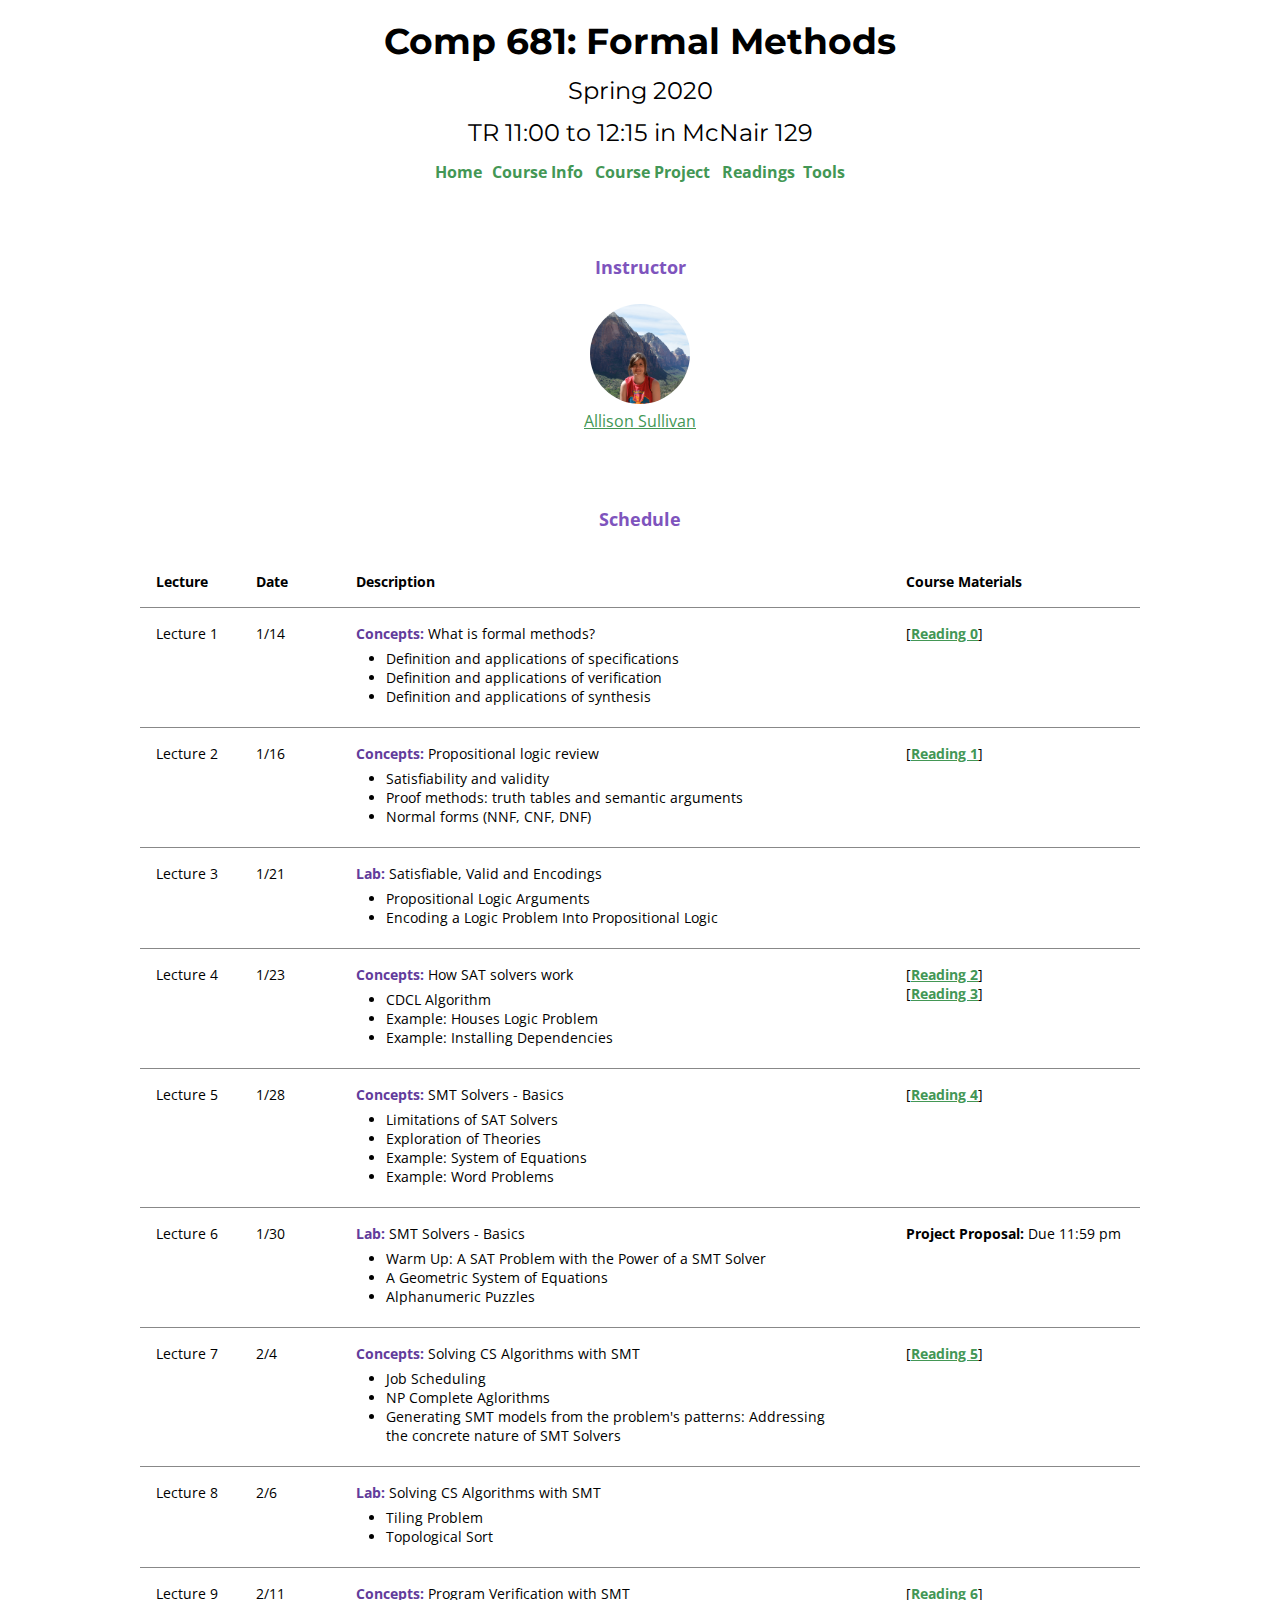
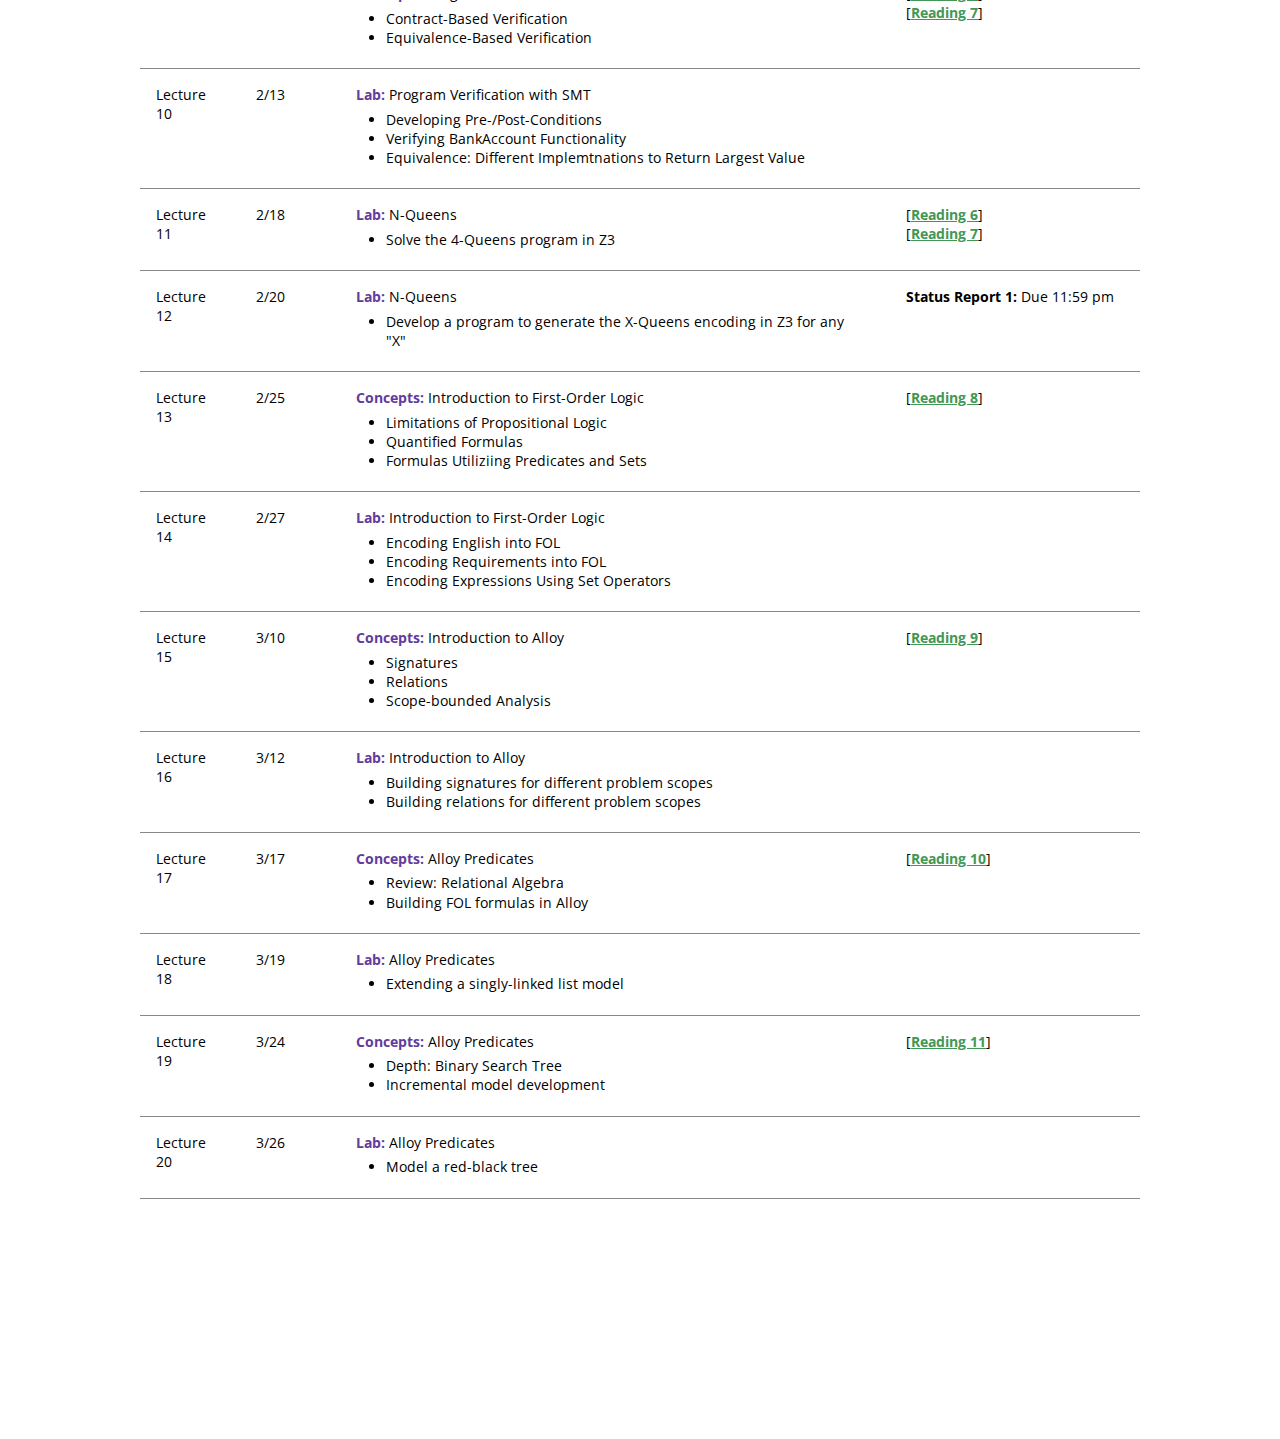
<file: index.html>
<!DOCTYPE html>
<html>
  <head>
     <link href="https://fonts.googleapis.com/css?family=Montserrat:400" rel="stylesheet">
	<link href="https://fonts.googleapis.com/css?family=Open+Sans:400,700" rel="stylesheet">
    <link rel="stylesheet" type="text/css" href="styles.css">
    <title>comp681-spring20</title>
  </head>
  <body>
    <section>
      <div class="header">
        <h1>Comp 681: Formal Methods</h1>
        <h2>Spring 2020</h2>
		<h2>TR 11:00 to 12:15 in McNair 129</h2>
      </div>
      <div class="links">
        <table>
          <tr>
            <th><a href="index.html">Home</a></th>
            <th><a href="course-info.html">Course Info</a></th>
			<th><a href="course-project.html">Course Project</a></th>
			<th><a href="readings.html">Readings</a></th>
            <th><a href="tools.html">Tools</a></th>
          </tr>
        </table>
      </div>
    </section>
    <section>
      <div class="instructors">
        <table>
          <tr>
            <td>
              <h3 class="subheader">Instructor</h3>
              <div>
                <div><img src="images/a.png" alt="allison"></div>
                <div><a href="https://allisonius.github.io"  style="color:#439755;">Allison Sullivan</a></div>
              </div>
            </td>
          </tr>
        </table>
      </div>
    </section>
    <section>
      <div class="schedule">
        <h3 class="subheader">Schedule</h3>
        <table>
          <tr>
            <th>Lecture</th>
            <th>Date</th>
            <th>Description</th>
            <th>Course Materials</th>
          </tr>
          <tr>
            <td>Lecture 1</td>
            <td>1/14</td>
            <td>
              <b><font color="#623c9b">Concepts:</font></b> What is formal methods?
			  <ul>
				<li>Definition and applications of specifications</li>
				<li>Definition and applications of verification</li>
				<li>Definition and applications of synthesis</li>
			  </ul>
            </td>
            <td>
			[<b><a href="readings.html#reading0" style ="color:#439755">Reading 0</a></b>]
            </td>
          </tr>
			<tr>
            <td>Lecture 2</td>
            <td>1/16</td>
            <td>
              <b><font color="#623c9b">Concepts:</font></b> Propositional logic review
			  <ul>
				<li>Satisfiability and validity</li>
				<li>Proof methods: truth tables and semantic arguments</li>
				<li>Normal forms (NNF, CNF, DNF)</li>
			  </ul>
            </td>
            <td>
			[<b><a href="readings.html#reading1" style ="color:#439755">Reading 1</a></b>]
            </td>
          </tr>
		
		<tr>
            <td>Lecture 3</td>
            <td>1/21</td>
            <td>
              <b><font color="#623c9b">Lab:</font></b> Satisfiable, Valid and Encodings
			  <ul>
				<li>Propositional Logic Arguments</li>
				<li>Encoding a Logic Problem Into Propositional Logic</li>
			  </ul>
            </td>
            <td>
            </td>
          </tr>
		
	<tr>
            <td>Lecture 4</td>
            <td>1/23</td>
            <td>
              <b><font color="#623c9b">Concepts:</font></b> How SAT solvers work
			  <ul>
				<li>CDCL Algorithm</li>
				<li>Example: Houses Logic Problem</li>
				<li>Example: Installing Dependencies</li>
			  </ul>
            </td>
            <td>
			[<b><a href="readings.html#reading2" style ="color:#439755">Reading 2</a></b>]<br>
		    [<b><a href="readings.html#reading3" style ="color:#439755">Reading 3</a></b>]
            </td>
          </tr>	
		
	<tr>
            <td>Lecture 5</td>
            <td>1/28</td>
            <td>
              <b><font color="#623c9b">Concepts:</font></b> SMT Solvers - Basics
			  <ul>
				<li>Limitations of SAT Solvers</li>
				<li>Exploration of Theories</li>
				<li>Example: System of Equations</li>
				<li>Example: Word Problems</li>
			  </ul>
            </td>
            <td>
			[<b><a href="readings.html#reading4" style ="color:#439755">Reading 4</a></b>]
            </td>
          </tr>	
		
		<tr>
            <td>Lecture 6</td>
            <td>1/30</td>
            <td>
              <b><font color="#623c9b">Lab:</font></b> SMT Solvers - Basics
			  <ul>
				<li>Warm Up: A SAT Problem with the Power of a SMT Solver</li>
				<li>A Geometric System of Equations </li>
				 <li>Alphanumeric Puzzles</li>
			  </ul>
            </td>
            <td>
		    <b>Project Proposal:</b> Due 11:59 pm
            </td>
          </tr>
		
		<tr>
            <td>Lecture 7</td>
            <td>2/4</td>
            <td>
              <b><font color="#623c9b">Concepts:</font></b> Solving CS Algorithms with SMT
			  <ul>
				<li>Job Scheduling</li>
				<li>NP Complete Aglorithms</li>
				<li>Generating SMT models from the problem's patterns: Addressing the concrete nature of SMT Solvers</li>
			  </ul>
            </td>
            <td>
			[<b><a href="readings.html#reading5" style ="color:#439755">Reading 5</a></b>]
            </td>
          </tr>	
		
		<tr>
            <td>Lecture 8</td>
            <td>2/6</td>
            <td>
              <b><font color="#623c9b">Lab:</font></b> Solving CS Algorithms with SMT
			  <ul>
				<li>Tiling Problem</li>
				<li>Topological Sort</li>
			  </ul>
            </td>
            <td>
            </td>
          </tr>
		
		<tr>
            <td>Lecture 9</td>
            <td>2/11</td>
            <td>
              <b><font color="#623c9b">Concepts:</font></b> Program Verification with SMT
			  <ul>
				<li>Contract-Based Verification</li>
				<li>Equivalence-Based Verification</li>
			  </ul>
            </td>
            <td>
			[<b><a href="readings.html#reading6" style ="color:#439755">Reading 6</a></b>]<br>
		    [<b><a href="readings.html#reading7" style ="color:#439755">Reading 7</a></b>]
            </td>
          </tr>	
		
		<tr>
            <td>Lecture 10</td>
            <td>2/13</td>
            <td>
              <b><font color="#623c9b">Lab:</font></b> Program Verification with SMT
			  <ul>
				<li>Developing Pre-/Post-Conditions</li>
				<li>Verifying BankAccount Functionality</li>
				<li>Equivalence: Different Implemtnations to Return Largest Value</li>
			  </ul>
            </td>
            <td>
            </td>
          </tr>
		<tr>
            <td>Lecture 11</td>
            <td>2/18</td>
            <td>
              <b><font color="#623c9b">Lab:</font></b> N-Queens
			  <ul>
				  <li>Solve the 4-Queens program in Z3</li>
			  </ul>
            </td>
            <td>
			[<b><a href="readings.html#reading6" style ="color:#439755">Reading 6</a></b>]<br>
		    [<b><a href="readings.html#reading7" style ="color:#439755">Reading 7</a></b>]
            </td>
          </tr>	
		
		<tr>
            <td>Lecture 12</td>
            <td>2/20</td>
            <td>
              <b><font color="#623c9b">Lab:</font></b> N-Queens
			  <ul>
				<li>Develop a program to generate the X-Queens encoding in Z3 for any "X"</li>
			  </ul>
            </td>
            <td>
		    <b>Status Report 1:</b> Due 11:59 pm
            </td>
          </tr>
		<tr>
            <td>Lecture 13</td>
            <td>2/25</td>
            <td>
              <b><font color="#623c9b">Concepts:</font></b> Introduction to First-Order Logic
			  <ul>
				<li>Limitations of Propositional Logic</li>
				<li>Quantified Formulas</li>
				<li>Formulas Utiliziing Predicates and Sets</li>
			  </ul>
            </td>
            <td>
			[<b><a href="readings.html#reading8" style ="color:#439755">Reading 8</a></b>]
            </td>
          </tr>	
		
		<tr>
            <td>Lecture 14</td>
            <td>2/27</td>
            <td>
              <b><font color="#623c9b">Lab:</font></b> Introduction to First-Order Logic
			  <ul>
				<li>Encoding English into FOL</li>
				<li>Encoding Requirements into FOL</li>
				<li>Encoding Expressions Using Set Operators</li>
			  </ul>
            </td>
            <td>
            </td>
          </tr>
		
		<tr>
            <td>Lecture 15</td>
            <td>3/10</td>
            <td>
              <b><font color="#623c9b">Concepts:</font></b> Introduction to Alloy
			  <ul>
				<li>Signatures</li>
				<li>Relations</li>
				<li>Scope-bounded Analysis</li>
			  </ul>
            </td>
            <td>
			[<b><a href="readings.html#reading9" style ="color:#439755">Reading 9</a></b>]
            </td>
          </tr>	
		
		<tr>
            <td>Lecture 16</td>
            <td>3/12</td>
            <td>
              <b><font color="#623c9b">Lab:</font></b> Introduction to Alloy
			  <ul>
				<li>Building signatures for different problem scopes</li>
				<li>Building relations for different problem scopes</li>
			  </ul>
            </td>
            <td>
            </td>
          </tr>
		
		<tr>
            <td>Lecture 17</td>
            <td>3/17</td>
            <td>
              <b><font color="#623c9b">Concepts:</font></b> Alloy Predicates
			  <ul>
				<li>Review: Relational Algebra</li>
				<li>Building FOL formulas in Alloy</li>
			  </ul>
            </td>
            <td>
			[<b><a href="readings.html#reading10" style ="color:#439755">Reading 10</a></b>]
            </td>
          </tr>	
		
		<tr>
            <td>Lecture 18</td>
            <td>3/19</td>
            <td>
              <b><font color="#623c9b">Lab:</font></b> Alloy Predicates
			  <ul>
				<li>Extending a singly-linked list model</li>
			  </ul>
            </td>
            <td>
            </td>
          </tr>
		
		<tr>
            <td>Lecture 19</td>
            <td>3/24</td>
            <td>
              <b><font color="#623c9b">Concepts:</font></b> Alloy Predicates
			  <ul>
				<li>Depth: Binary Search Tree</li>
				<li>Incremental model development</li>
			  </ul>
            </td>
            <td>
			[<b><a href="readings.html#reading11" style ="color:#439755">Reading 11</a></b>]
            </td>
          </tr>	
		
		<tr>
            <td>Lecture 20</td>
            <td>3/26</td>
            <td>
              <b><font color="#623c9b">Lab:</font></b> Alloy Predicates
			  <ul>
				<li>Model a red-black tree</li>
			  </ul>
            </td>
            <td>
            </td>
          </tr>
        </table>
      </div>
    </section>
  </body>
</html>
</file>
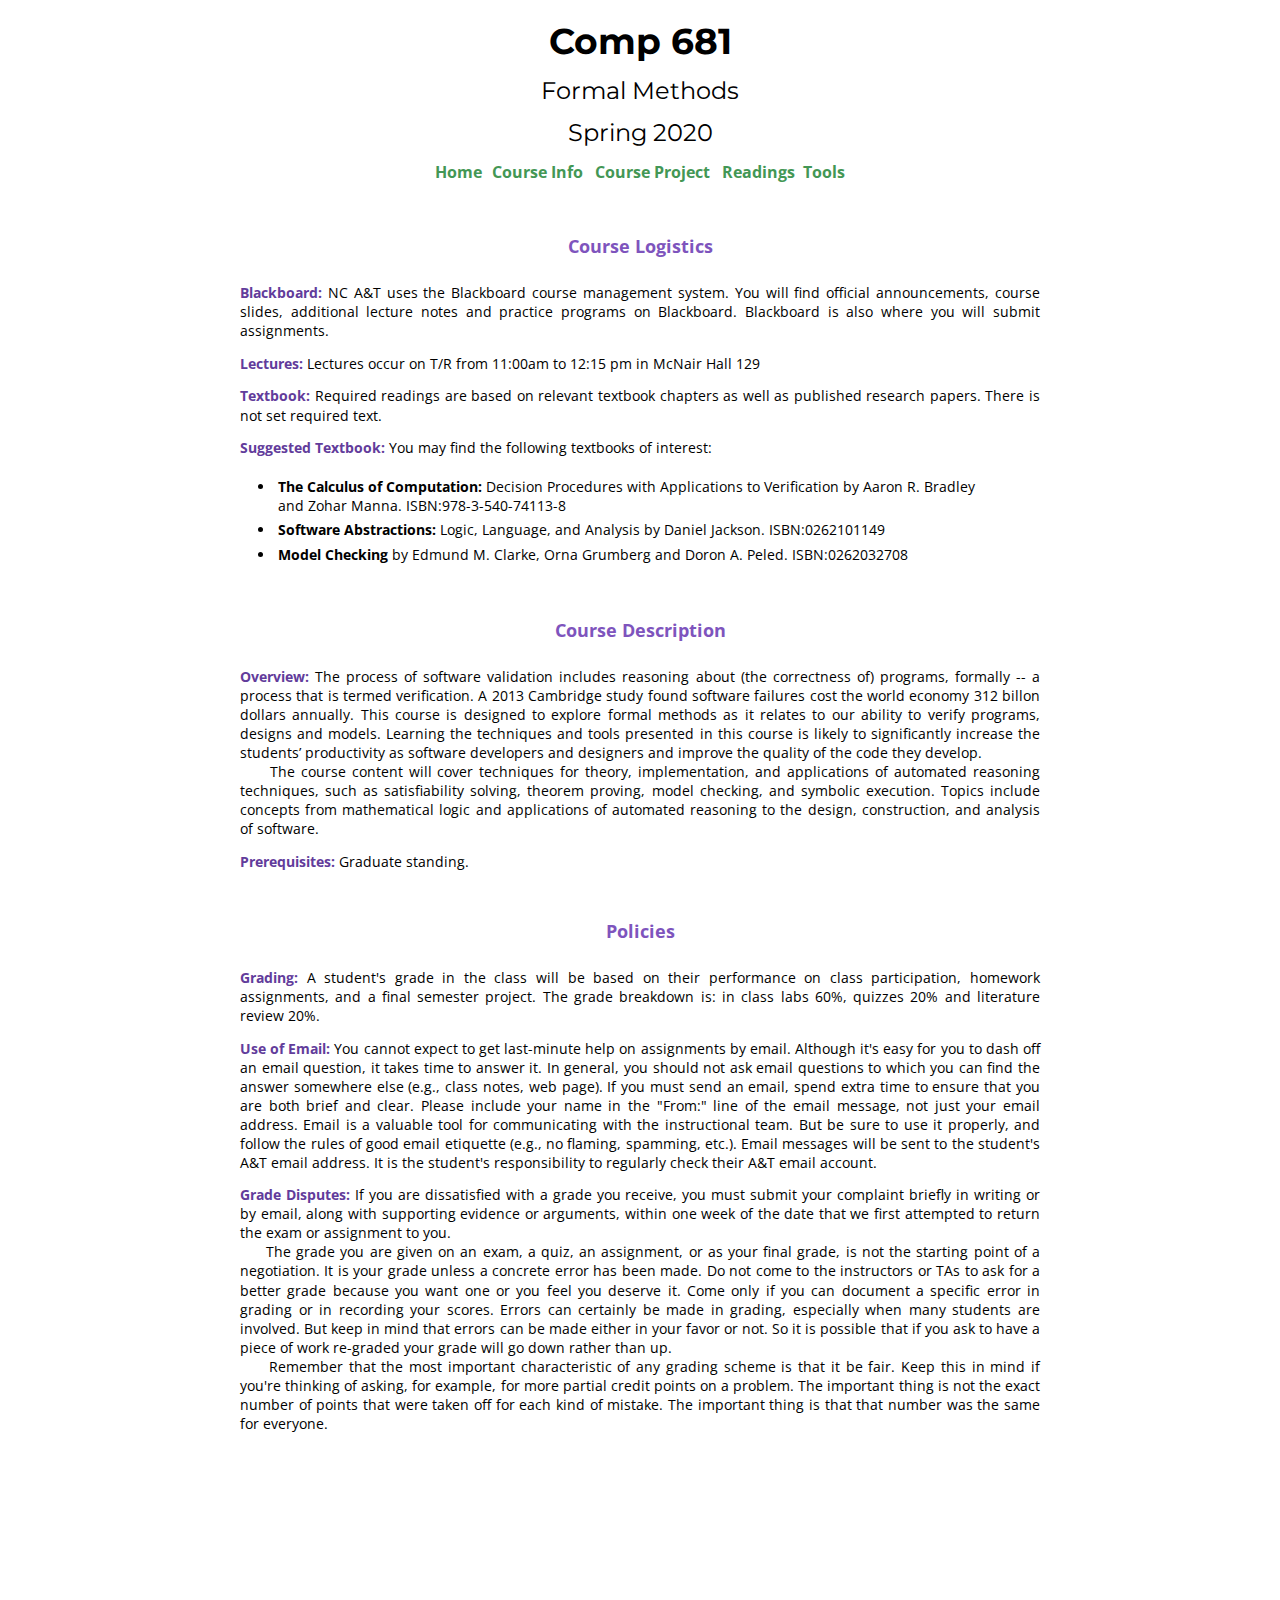
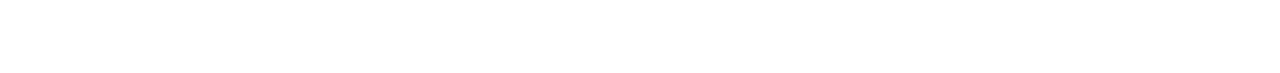
<file: course-info.html>
<!DOCTYPE html>
<html>
  <head>
    <link href="https://fonts.googleapis.com/css?family=Montserrat:400" rel="stylesheet">
	<link href="https://fonts.googleapis.com/css?family=Open+Sans:400,700" rel="stylesheet">
    <link rel="stylesheet" type="text/css" href="styles.css">
    <title>comp681-spring20 Course Info</title>
  </head>
  <body>
    <section>
      <div class="header">
        <h1>Comp 681</h1>
        <h2>Formal Methods</h2>
        <h2>Spring 2020</h2>
      </div>
      <div class="links">
        <table>
           <tr>
            <th><a href="index.html">Home</a></th>
            <th><a href="course-info.html">Course Info</a></th>
			<th><a href="course-project.html">Course Project</a></th>
			<th><a href="readings.html">Readings</a></th>
            <th><a href="tools.html">Tools</a></th>
          </tr>
        </table>
      </div>
    </section>
	<section>
      <div>
        <div class="course-logistics">
          <h3 class="subheader">Course Logistics</h3>
          <p>
            <b><font color="#623c9b">Blackboard:</font></b> NC A&T uses the Blackboard course management system. You will find official announcements, course slides, additional lecture notes and practice programs on Blackboard. Blackboard is also where you will submit assignments.
          </p>
          <p>
            <b><font color="#623c9b">Lectures:</font></b> Lectures occur on T/R from 11:00am to 12:15 pm in McNair Hall 129
          </p>
          <p>
            <b><font color="#623c9b">Textbook:</font></b> Required readings are based on relevant textbook chapters as well as published research papers. There is not set required text.
          </p>
		  <p>
            <b><font color="#623c9b">Suggested Textbook:</font></b> You may find the following textbooks of interest:</p>
			<ul>
			<li><b>The Calculus of Computation:</b> Decision Procedures with Applications to Verification by Aaron R. Bradley and Zohar Manna. ISBN:978-3-540-74113-8 </li>
			<li><b>Software Abstractions:</b> Logic, Language, and Analysis by Daniel Jackson. ISBN:0262101149 </li>
			<li><b>Model Checking</b> by Edmund M. Clarke, Orna Grumberg and Doron A. Peled. ISBN:0262032708
 </li>
			</ul>
          
        </div>
      </div>
    </section>
	    <section>
      <div>
        <div class="course-description">
          <h3 class="subheader">Course Description</h3>
          <p>
            <b><font color="#623c9b">Overview:</font></b> The process of software validation includes reasoning about (the correctness of) programs, formally -- a process that is termed verification. A 2013 Cambridge study found software failures cost the world economy 312 billon dollars annually. This course is designed to explore formal methods as it relates to our ability to verify programs, designs and models. Learning the techniques and tools presented in this course is likely to significantly increase the students’ productivity as software developers and designers and improve the quality of the code they develop.<br>
			&nbsp;&nbsp;&nbsp;&nbsp; The course content will cover techniques for theory, implementation, and applications of automated reasoning techniques, such as satisfiability solving, theorem proving, model checking, and symbolic execution. Topics include concepts from mathematical logic and applications of automated reasoning to the design, construction, and analysis of software.

          </p>
          <p>
            <b><font color="#623c9b">Prerequisites:</font></b> Graduate standing.
          </p>
        </div>
      </div>
    </section>
    <section>
      <div>
        <div class="policies">
          <h3 class="subheader">Policies</h3>
          <p>
            <b><font color="#623c9b">Grading:</font></b> A student's grade in the class will be based on their performance on class participation, homework assignments, and a final semester project. The grade breakdown is: in class labs 60%, quizzes 20% and literature review 20%. 
          </p>
          <p>
            <b><font color="#623c9b">Use of Email: </font></b> You cannot expect to get last-minute help on assignments by email. Although it's easy for you to dash off an email question, it takes time to answer it. In general, you should not ask email questions to which you can find the answer somewhere else (e.g., class notes, web page). If you must send an email, spend extra time to ensure that you are both brief and clear. Please include your name in the "From:" line of the email message, not just your email address. Email is a valuable tool for communicating with the instructional team. But be sure to use it properly, and follow the rules of good email etiquette (e.g., no flaming, spamming, etc.). Email messages will be sent to the student's A&T email address. It is the student's responsibility to regularly check their A&T email account.

          </p>
          <p>
            <b><font color="#623c9b">Grade Disputes: </font></b> If you are dissatisfied with a grade you receive, you must submit your complaint briefly in writing or by email, along with supporting evidence or arguments, within one week of the date that we first attempted to return the exam or assignment to you. 
			<br>
			&nbsp;&nbsp;&nbsp;&nbsp; The grade you are given on an exam, a quiz, an assignment, or as your final grade, is not the starting point of a negotiation. It is your grade unless a concrete error has been made. Do not come to the instructors or TAs to ask for a better grade because you want one or you feel you deserve it. Come only if you can document a specific error in grading or in recording your scores.  Errors can certainly be made in grading, especially when many students are involved.  But keep in mind that errors can be made either in your favor or not. So it is possible that if you ask to have a piece of work re-graded your grade will go down rather than up.
			<br>
			&nbsp;&nbsp;&nbsp;&nbsp; Remember that the most important characteristic of any grading scheme is that it be fair. Keep this in mind if you're thinking of asking, for example, for more partial credit points on a problem. The important thing is not the exact number of points that were taken off for each kind of mistake. The important thing is that that number was the same for everyone.

          </p>
        </div>
      </div>
    </section>
  </body>
</html>
</file>
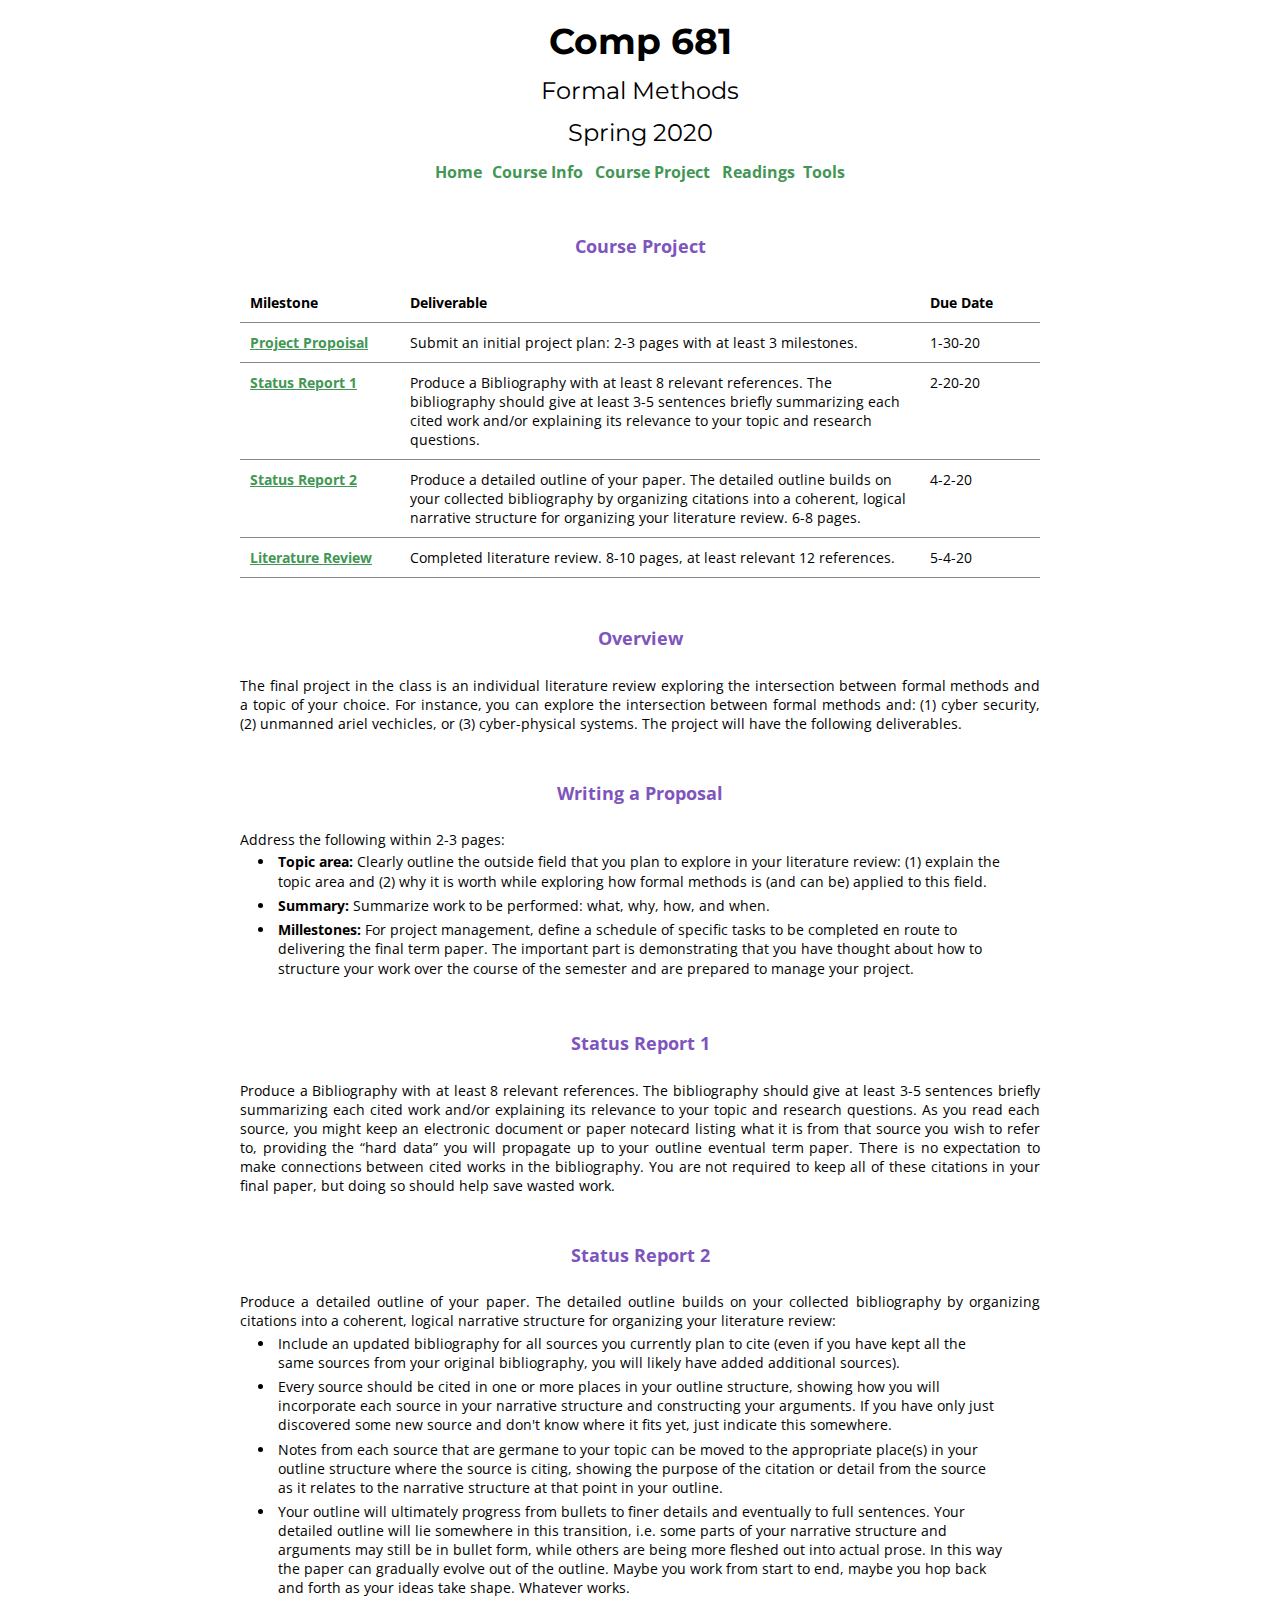
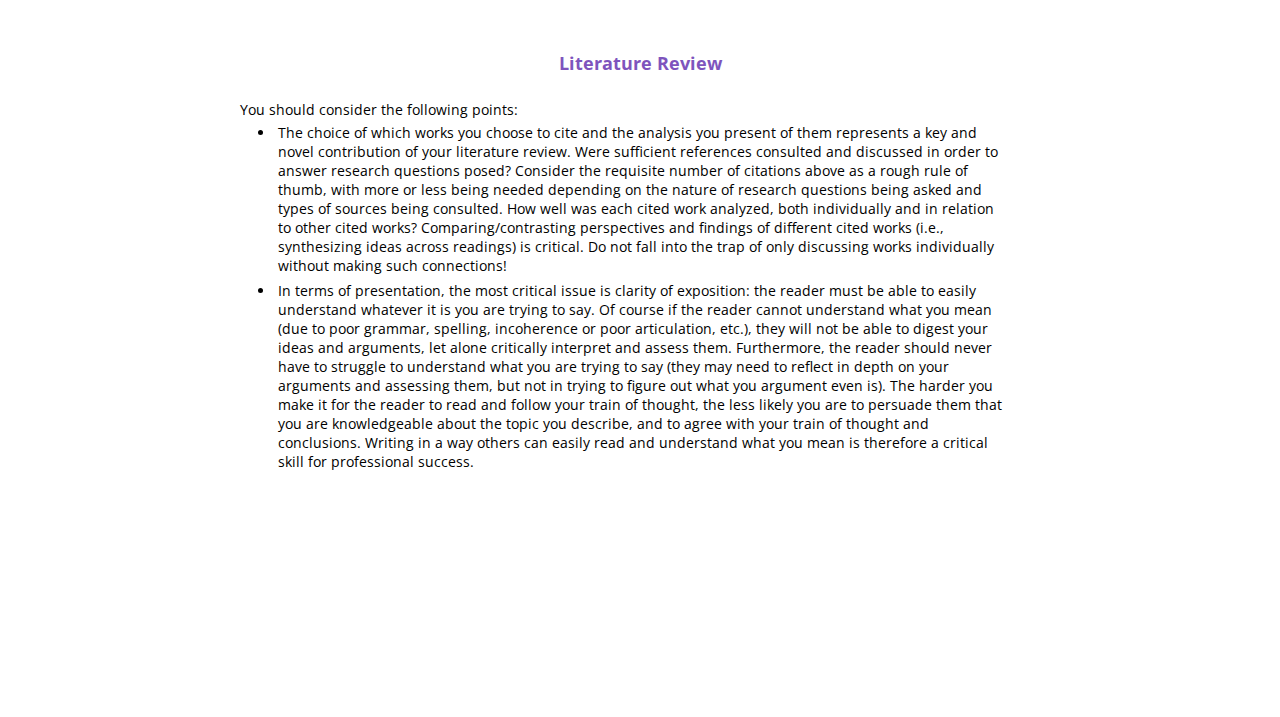
<file: course-project.html>
<!DOCTYPE html>
<html>
  <head>
     <link href="https://fonts.googleapis.com/css?family=Montserrat:400" rel="stylesheet">
	<link href="https://fonts.googleapis.com/css?family=Open+Sans:400,700" rel="stylesheet">
    <link rel="stylesheet" type="text/css" href="styles.css">
    <title>comp681-spring20 Course Project</title>
  </head>
  <body>
    <section>
      <div class="header">
        <h1>Comp 681</h1>
        <h2>Formal Methods</h2>
        <h2>Spring 2020</h2>
      </div>
      <div class="links">
        <table>
           <tr>
            <th><a href="index.html">Home</a></th>
            <th><a href="course-info.html">Course Info</a></th>
			<th><a href="course-project.html">Course Project</a></th>
			<th><a href="readings.html">Readings</a></th>
            <th><a href="tools.html">Tools</a></th>
          </tr>
        </table>
      </div>
    </section>
	<section>
      <div>
        <div class="course-projects">
          <h3 class="subheader">Course Project</h3>
		  <table>
		  <tr> 
			<th>Milestone</th>
			<th>Deliverable</th>
			<th>Due Date</th>
			</tr>
			<tr>
			<td><b><a href="#proposal" style ="color:#439755">Project Propoisal</a></b></td>
			<td>Submit an initial project plan: 2-3 pages with at least 3 milestones.</td>
			<td>1-30-20</td>
			</tr>
			<tr>
			<td><b><a href="#report1" style ="color:#439755">Status Report 1</a></b></td>
			<td>Produce a Bibliography with at least 8 relevant references. The bibliography should give at least 3-5 sentences briefly summarizing each cited work and/or explaining its relevance to your topic and research questions. </td>
			<td>2-20-20</td>
			</tr>
			<tr>
			<td><b><a href="#report2" style ="color:#439755">Status Report 2</a></b></td>
			<td>Produce a detailed outline of your paper. The detailed outline builds on your collected bibliography by organizing citations into a coherent, logical narrative structure for organizing your literature review. 6-8 pages.</td>
			<td>4-2-20</td>
			</tr>
			<tr>
			<td><b><a href="#litreview" style ="color:#439755">Literature Review</a></b></td>
			<td>Completed literature review. 8-10 pages, at least relevant 12 references.</td>
			<td>5-4-20 </td>
			</tr>
		  </table>
          
          
        </div>
      </div>
    </section>
	    <section>
      <div>
        <div class="project-overview"  id="overview">
          <h3 class="subheader">Overview</h3>
          <p>
             The final project in the class is an individual literature review exploring the intersection between formal methods and a topic of your choice. For instance, you can explore the intersection between formal methods and: (1) cyber security, (2) unmanned ariel vechicles, or (3) cyber-physical systems. The project will have the following deliverables.
          </p>
        </div>
      </div>
    </section>
   <section>
      <div>
        <div class="project-report" id="proposal">
          <h3 class="subheader">Writing a Proposal</h3>
          <p>
           Address the following within 2-3 pages:
		<ul>
<li><b>Topic area:</b> Clearly outline the outside field that you plan to explore in your literature review: (1) explain the topic area and (2) why it is worth while exploring how formal methods is (and can be) applied to this field.</li>
<li><b>Summary:</b> Summarize work to be performed: what, why, how, and when.</li>
<li><b>Millestones:</b> For project management, define a schedule of specific tasks to be completed en route to delivering the final term paper. The important part is demonstrating that you have thought about how to structure your work over the course of the semester and are prepared to manage your project.</li>
</ul>
          </p>
        </div>
      </div>
    </section>
	<section>
      <div>
        <div class="project-report" id="report1">
          <h3 class="subheader">Status Report 1</h3>
          <p>
             Produce a Bibliography with at least 8 relevant references. The bibliography should give at least 3-5 sentences briefly summarizing each cited work and/or explaining its relevance to your topic and research questions. As you read each source, you might keep an electronic document or paper notecard listing what it is from that source you wish to refer to, providing the “hard data” you will propagate up to your outline eventual term paper. There is no expectation to make connections between cited works in the bibliography.  You are not required to keep all of these citations in your final paper, but doing so should help save wasted work. 
			
          </p>
        </div>
      </div>
    </section>
	<section>
      <div>
        <div class="project-presentation" id="report2">
          <h3 class="subheader">Status Report 2</h3>
          <p>
		  Produce a detailed outline of your paper. The detailed outline builds on your collected bibliography by organizing citations into a coherent, logical narrative structure for organizing your literature review:
		  <ul>
<li>Include an updated bibliography for all sources you currently plan to cite (even if you have kept all the same sources from your original bibliography, you will likely have added additional sources). </li>
<li>Every source should be cited in one or more places in your outline structure, showing how you will incorporate each source in your narrative structure and constructing your arguments. If you have only just discovered some new source and don't know where it fits yet, just indicate this somewhere. </li>
<li>Notes from each source that are germane to your topic can be moved to the appropriate place(s) in your outline structure where the source is citing, showing the purpose of the citation or detail from the source as it relates to the narrative structure at that point in your outline. </li>
<li>Your outline will ultimately progress from bullets to finer details and eventually to full sentences.  Your detailed outline will lie somewhere in this transition, i.e. some parts of your narrative structure and arguments may still be in bullet form, while others are being more fleshed out into actual prose. In this way the paper can gradually evolve out of the outline. Maybe you work from start to end, maybe you hop back and forth as your ideas take shape. Whatever works.</li>

			</ul>

          </p>
        </div>
      </div>
    </section>
	<section>
      <div>
        <div class="project-final" id="litreview">
          <h3 class="subheader">Literature Review</h3>
          <p>
             You should consider the following points:
<ul><li>The choice of which works you choose to cite and the analysis you present of them represents a key and novel contribution of your literature review. Were sufficient references consulted and discussed in order to answer research questions posed?  Consider the requisite number of citations above as a rough rule of thumb, with more or less being needed depending on the nature of research questions being asked and types of sources being consulted. How well was each cited work analyzed, both individually and in relation to other cited works?  Comparing/contrasting perspectives and findings of different cited works (i.e., synthesizing ideas across readings) is critical. Do not fall into the trap of only discussing works individually without making such connections! </li>

<li>In terms of presentation, the most critical issue is clarity of exposition: the reader must be able to easily understand whatever it is you are trying to say.  Of course if the reader cannot understand what you mean (due to poor grammar, spelling, incoherence or poor articulation, etc.), they will not be able to digest your ideas and arguments, let alone critically interpret and assess them. Furthermore, the reader should never have to struggle to understand what you are trying to say (they may need to reflect in depth on your arguments and assessing them, but not in trying to figure out what you argument even is). The harder you make it for the reader to read and follow your train of thought, the less likely you are to persuade them that you are knowledgeable about the topic you describe, and to agree with your train of thought and conclusions. Writing in a way others can easily read and understand what you mean is therefore a critical skill for professional success.</li></ul>

			</p>
        </div>
      </div>
    </section>
  </body>
</html>
</file>
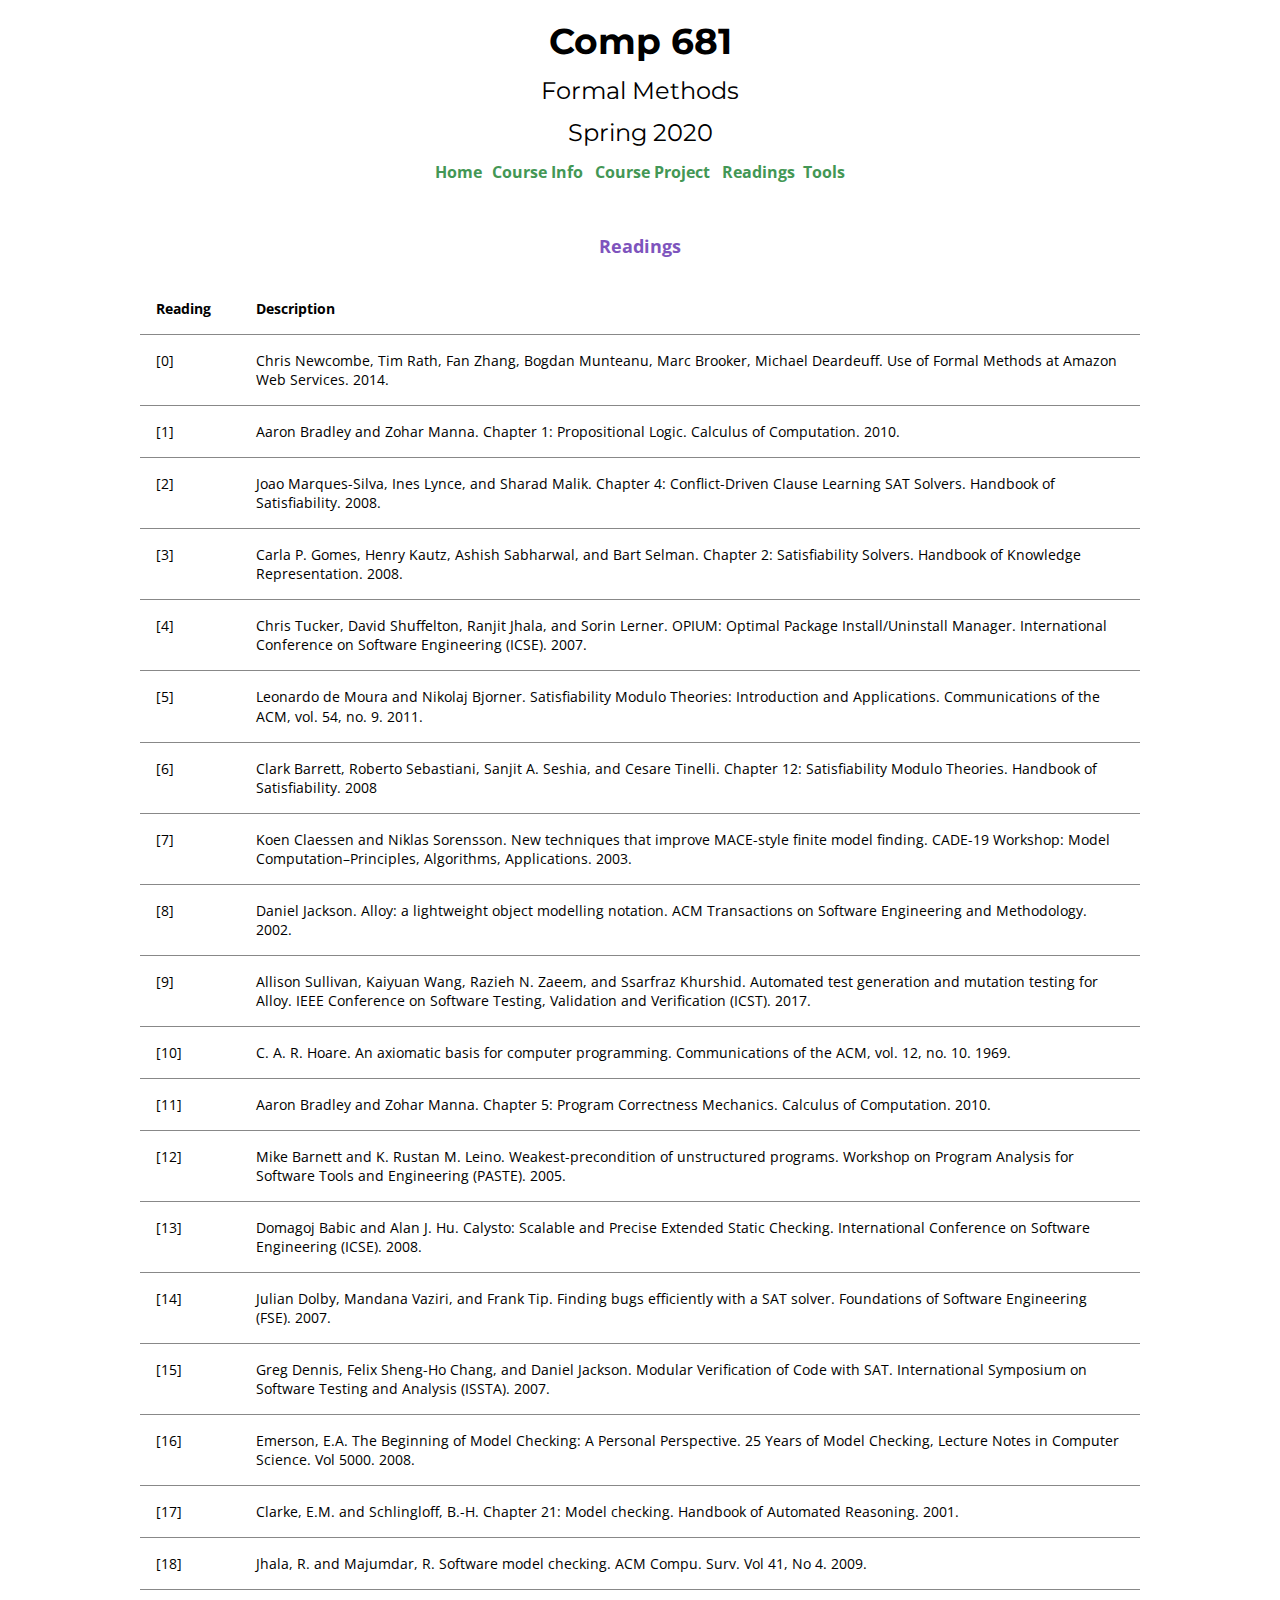
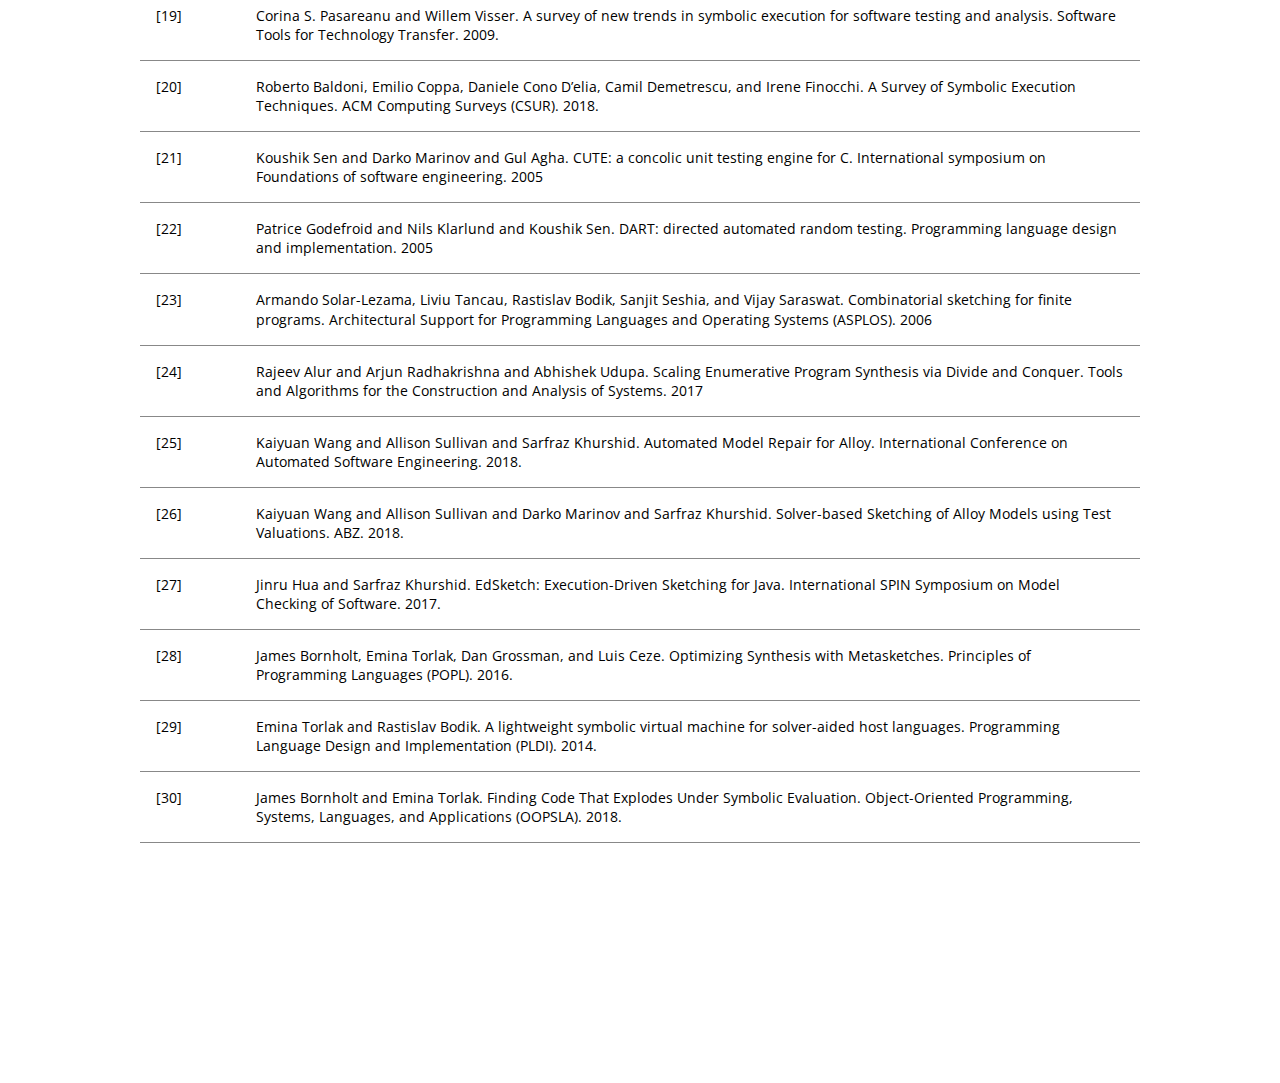
<file: readings.html>
<!DOCTYPE html>
<html>
  <head>
     <link href="https://fonts.googleapis.com/css?family=Montserrat:400" rel="stylesheet">
	<link href="https://fonts.googleapis.com/css?family=Open+Sans:400,700" rel="stylesheet">
    <link rel="stylesheet" type="text/css" href="styles.css">
    <title>comp681-spring20 Readings</title>
  </head>
  <body>
    <section>
      <div class="header">
        <h1>Comp 681</h1>
        <h2>Formal Methods</h2>
        <h2>Spring 2020</h2>
      </div>
      <div class="links">
        <table>
          <tr>
            <th><a href="index.html">Home</a></th>
            <th><a href="course-info.html">Course Info</a></th>
			<th><a href="course-project.html">Course Project</a></th>
			<th><a href="readings.html">Readings</a></th>
            <th><a href="tools.html">Tools</a></th>
          </tr>
        </table>
      </div>
    </section>
	 <section>
      <div class="readings">
        <h3 class="subheader">Readings</h3>
           <table>
          <tr>
            <th>Reading</th>
            <th>Description</th>
          </tr>
		  <tr>
          <td id="reading0"> [0] </td> 
		  <td>
		  Chris Newcombe, Tim Rath, Fan Zhang, Bogdan Munteanu, Marc Brooker, Michael Deardeuff. Use of Formal Methods at Amazon Web Services. 2014.</td>
		</tr>
<tr>
<td id="reading1">[1]  </td> 
<td>Aaron Bradley and Zohar Manna. Chapter 1: Propositional Logic. Calculus of Computation. 2010. </td>
</tr>

<tr><td id="reading2">[2]  </td> <td>Joao Marques-Silva, Ines Lynce, and Sharad Malik. Chapter 4: Conflict-Driven Clause Learning SAT Solvers. Handbook of Satisfiability. 2008. </td></tr>

<tr><td id="reading3">[3]  </td> <td>Carla P. Gomes, Henry Kautz, Ashish Sabharwal, and Bart Selman. Chapter 2: Satisfiability Solvers. Handbook of Knowledge Representation. 2008. </td></tr>

<tr><td id="reading4">[4]  </td> <td>Chris Tucker, David Shuffelton, Ranjit Jhala, and Sorin Lerner. OPIUM: Optimal Package Install/Uninstall Manager. International Conference on Software Engineering (ICSE). 2007. </td></tr>

<tr><td id="reading5">[5]  </td> <td>Leonardo de Moura and Nikolaj Bjorner. Satisfiability Modulo Theories: Introduction and Applications. Communications of the ACM, vol. 54, no. 9. 2011. </td></tr>

<tr><td id="reading6">[6]  </td> <td>Clark Barrett, Roberto Sebastiani, Sanjit A. Seshia, and Cesare Tinelli. Chapter 12: Satisfiability Modulo Theories. Handbook of Satisfiability. 2008</td></tr>

<tr><td id="reading7">[7]  </td> <td>Koen Claessen and Niklas Sorensson. New techniques that improve MACE-style finite model finding. CADE-19 Workshop: Model Computation–Principles, Algorithms, Applications. 2003.</td></tr>

<tr><td id="reading8">[8]  </td> <td>Daniel Jackson. Alloy: a lightweight object modelling notation. ACM Transactions on Software Engineering and Methodology. 2002. </td></tr>

<tr><td id="reading9">[9]  </td> <td>Allison Sullivan, Kaiyuan Wang, Razieh N. Zaeem, and Ssarfraz Khurshid. Automated test generation and mutation testing for Alloy. IEEE Conference on Software Testing, Validation and Verification (ICST). 2017.</td></tr>

<tr><td id="reading10">[10]  </td> <td>C. A. R. Hoare. An axiomatic basis for computer programming. Communications of the ACM, vol. 12, no. 10. 1969. </td></tr>

<tr><td id="reading11">[11]  </td> <td>Aaron Bradley and Zohar Manna. Chapter 5: Program Correctness Mechanics. Calculus of Computation. 2010. </td></tr>

<tr><td id="reading12">[12]  </td> <td>Mike Barnett and K. Rustan M. Leino. Weakest-precondition of unstructured programs. Workshop on Program Analysis for Software Tools and Engineering (PASTE). 2005. </td></tr>

<tr><td id="reading13">[13]  </td> <td>Domagoj Babic and Alan J. Hu. Calysto: Scalable and Precise Extended Static Checking. International Conference on Software Engineering (ICSE). 2008. </td></tr>

<tr><td id="reading14">[14]  </td> <td>Julian Dolby, Mandana Vaziri, and Frank Tip. Finding bugs efficiently with a SAT solver. Foundations of Software Engineering (FSE). 2007. </td></tr>

<tr><td id="reading15">[15]  </td> <td>Greg Dennis, Felix Sheng-Ho Chang, and Daniel Jackson. Modular Verification of Code with SAT. International Symposium on Software Testing and Analysis (ISSTA). 2007. </td></tr>

<tr><td id="reading16">[16]  </td> <td>Emerson, E.A. The Beginning of Model Checking: A Personal Perspective. 25 Years of Model Checking, Lecture Notes in Computer Science. Vol 5000. 2008. </td></tr>

<tr><td id="reading17">[17]  </td> <td>Clarke, E.M. and Schlingloff, B.-H. Chapter 21: Model checking. Handbook of Automated Reasoning. 2001.</td></tr>

<tr><td id="reading18">[18]  </td> <td>Jhala, R. and Majumdar, R. Software model checking. ACM Compu. Surv. Vol 41, No 4. 2009. </td></tr>

<tr><td id="reading19">[19]  </td> <td>Corina S. Pasareanu and Willem Visser. A survey of new trends in symbolic execution for software testing and analysis. Software Tools for Technology Transfer. 2009.</td></tr>

<tr><td id="reading20">[20]  </td> <td>Roberto Baldoni, Emilio Coppa, Daniele Cono D’elia, Camil Demetrescu, and Irene Finocchi. A Survey of Symbolic Execution Techniques. ACM Computing Surveys (CSUR). 2018.</td></tr>

<tr><td id="reading21">[21]   </td> <td>Koushik Sen and Darko Marinov and Gul Agha. CUTE: a concolic unit testing engine for C. International symposium on Foundations of software engineering. 2005</td></tr>

<tr><td id="reading22">[22]  </td> <td> Patrice Godefroid and Nils Klarlund and Koushik Sen. DART: directed automated random testing. Programming language design and implementation. 2005</td></tr>

<tr><td id="reading23">[23]  </td> <td>Armando Solar-Lezama, Liviu Tancau, Rastislav Bodik, Sanjit Seshia, and Vijay Saraswat. Combinatorial sketching for finite programs. Architectural Support for Programming Languages and Operating Systems (ASPLOS). 2006</td></tr>

<tr><td id="reading24">[24]  </td> <td>Rajeev Alur and Arjun Radhakrishna and Abhishek Udupa. Scaling Enumerative Program Synthesis via Divide and Conquer. Tools and Algorithms for the Construction and Analysis of Systems. 2017</td></tr>

<tr><td id="reading25">[25]  </td> <td>Kaiyuan Wang and Allison Sullivan and Sarfraz Khurshid. Automated Model Repair for Alloy. International Conference on Automated Software Engineering. 2018.</td></tr>

<tr><td id="reading26">[26]  </td> <td>Kaiyuan Wang and Allison Sullivan and Darko Marinov and Sarfraz Khurshid. Solver-based Sketching of Alloy Models using Test Valuations. ABZ. 2018.</td></tr>

<tr><td id="reading27">[27]  </td> <td>Jinru Hua and Sarfraz Khurshid. EdSketch: Execution-Driven Sketching for Java. International SPIN Symposium on Model Checking of Software. 2017.</td></tr>

<tr><td id="reading28">[28]  </td> <td>James Bornholt, Emina Torlak, Dan Grossman, and Luis Ceze. Optimizing Synthesis with Metasketches. Principles of Programming Languages (POPL). 2016.</td></tr>

<tr><td id="reading29">[29] </td> <td> Emina Torlak and Rastislav Bodik. A lightweight symbolic virtual machine for solver-aided host languages. Programming Language Design and Implementation (PLDI). 2014. </td></tr>

<tr><td id="reading30">[30] </td> <td> James Bornholt and Emina Torlak. Finding Code That Explodes Under Symbolic Evaluation. Object-Oriented Programming, Systems, Languages, and Applications (OOPSLA). 2018.  </td></tr>
</table>
      </div>
    </section>
	
	 
  </body>
</html>
</file>
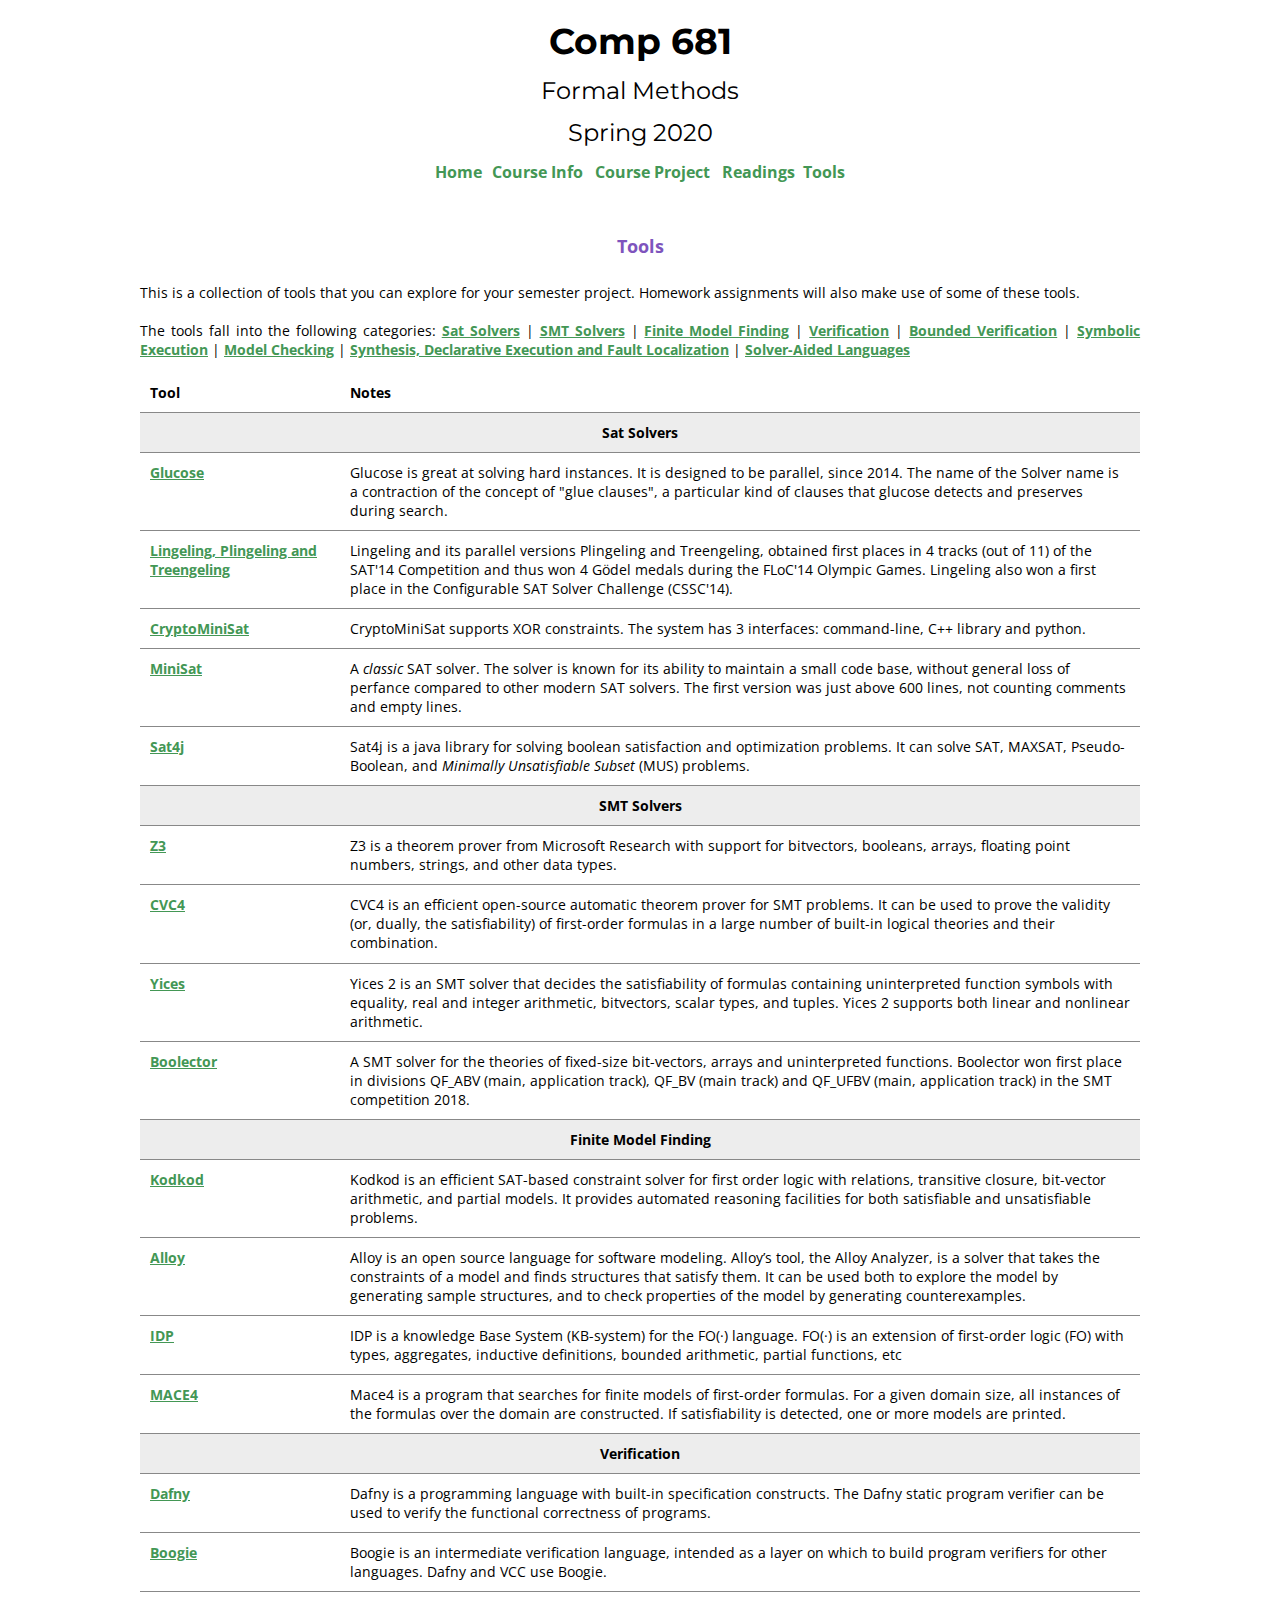
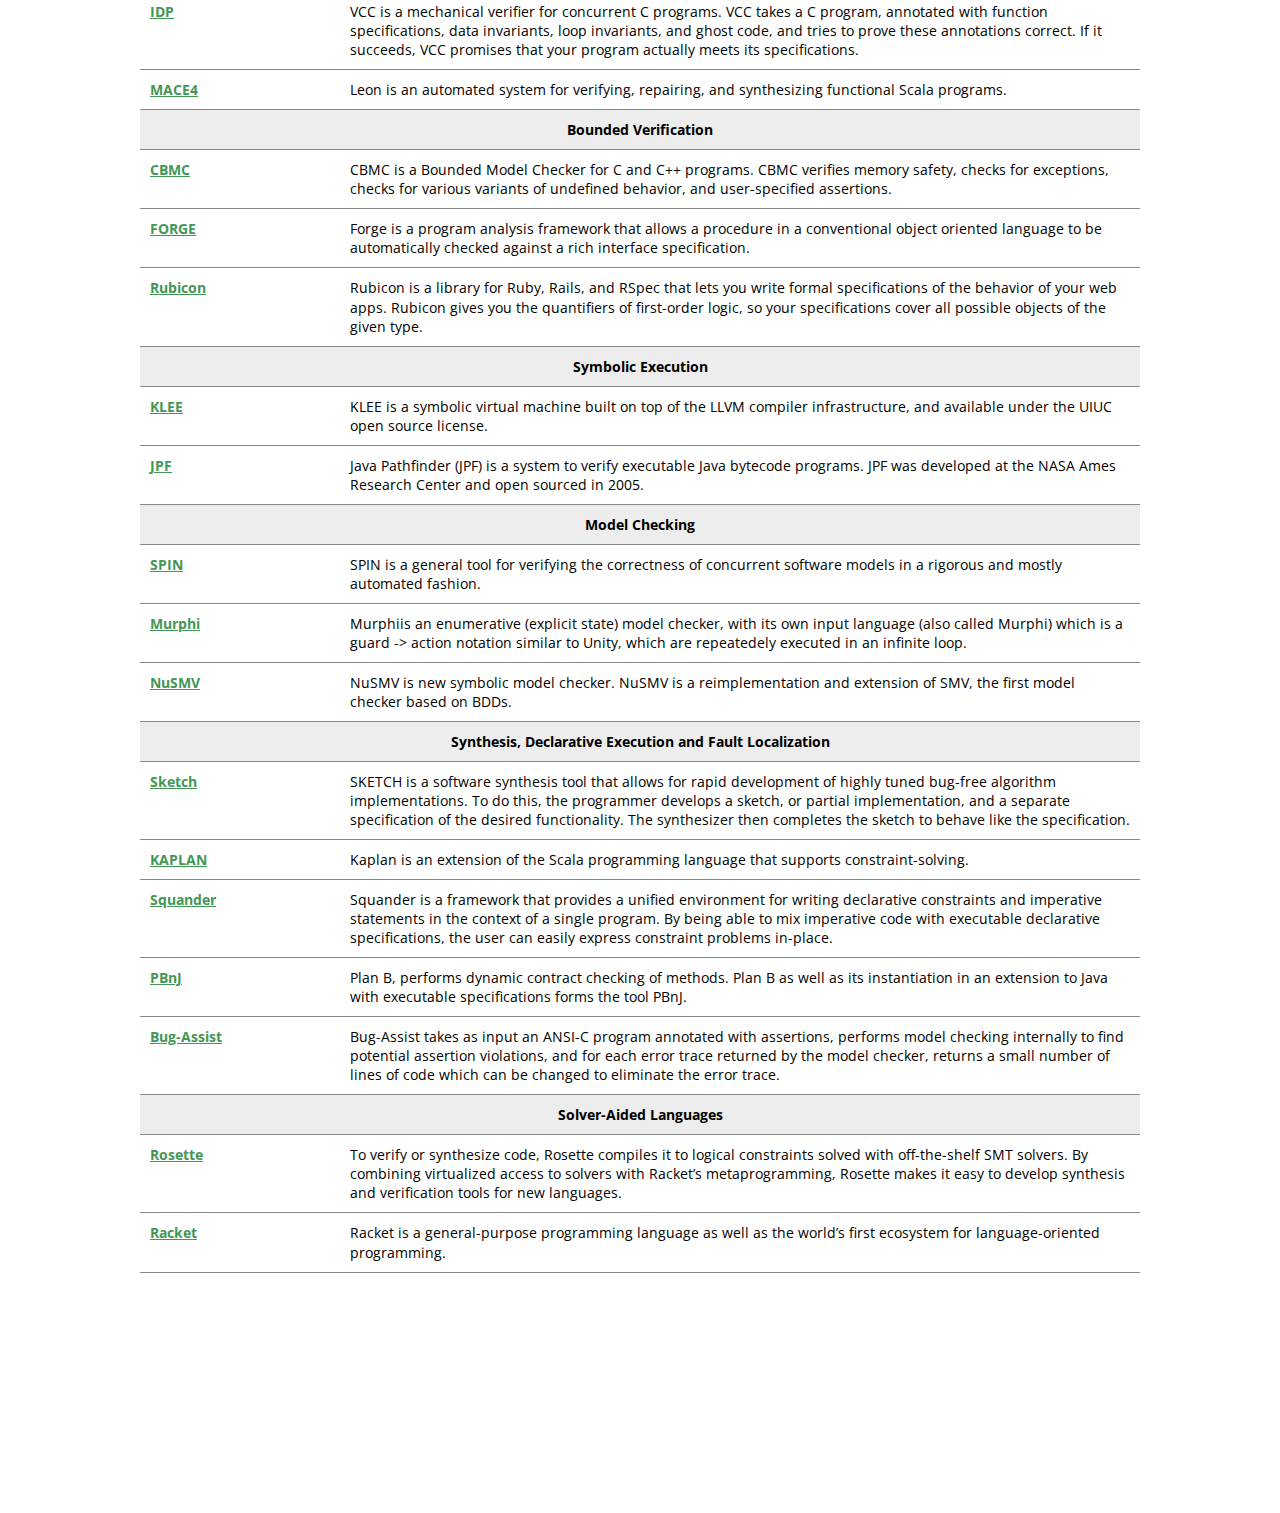
<file: tools.html>
<!DOCTYPE html>
<html>
  <head>
     <link href="https://fonts.googleapis.com/css?family=Montserrat:400" rel="stylesheet">
	<link href="https://fonts.googleapis.com/css?family=Open+Sans:400,700" rel="stylesheet">
    <link rel="stylesheet" type="text/css" href="styles.css">
    <title>comp681-spring20 Tools</title>
  </head>
  <body>
    <section>
      <div class="header">
        <h1>Comp 681</h1>
        <h2>Formal Methods</h2>
        <h2>Spring 2020</h2>
      </div>
      <div class="links">
        <table>
           <tr>
            <th><a href="index.html">Home</a></th>
            <th><a href="course-info.html">Course Info</a></th>
			<th><a href="course-project.html">Course Project</a></th>
			<th><a href="readings.html">Readings</a></th>
            <th><a href="tools.html">Tools</a></th>
          </tr>
        </table>
      </div>
    </section>
    <section>
      <div class="tools">
        <h3 class="subheader">Tools</h3>
		<p> This is a collection of tools that you can explore for your semester project. Homework assignments will also make use of some of these tools. <br><br>The tools fall into the following categories: <b><a href="#sat" style ="color:#439755">Sat Solvers</a></b> | <b><a href="#smt" style ="color:#439755">SMT Solvers</a></b> | <b><a href="#fmf" style ="color:#439755">Finite Model Finding</a></b> |  <b><a href="#verify" style ="color:#439755">Verification</a></b> | <b><a href="#bounded" style ="color:#439755">Bounded Verification</a></b> | <b><a href="#symbolic" style ="color:#439755">Symbolic Execution</a></b> | <b><a href="#mc" style ="color:#439755">Model Checking</a></b> | <b><a href="#synthesis" style ="color:#439755">Synthesis, Declarative Execution and Fault Localization</a></b> | <b><a href="#solver-aided" style ="color:#439755">Solver-Aided Languages</a></b></p>
        <table>
          <tr>
            <th>Tool</th>
            <th>Notes</th>
          </tr>
		  <tr id="sat">
		  <td colspan="2" bgcolor="#ededed"><b><center>Sat Solvers</center></b></td>
		  </tr>
          <tr>
            <td><b><a href="http://www.labri.fr/perso/lsimon/glucose/" style ="color:#439755">Glucose</a></b></td>
            <td>Glucose is great at solving hard instances. It is designed to be parallel, since 2014. The name of the Solver name is a contraction of the concept of "glue clauses", a particular kind of clauses that glucose detects and preserves during search. </td>         
          </tr>
			<tr>
            <td><b><a href="http://fmv.jku.at/lingeling/" style ="color:#439755">Lingeling, Plingeling and Treengeling</a></b></td>
            <td>Lingeling and its parallel versions Plingeling and Treengeling, obtained first places in 4 tracks (out of 11) of the SAT'14 Competition and thus won 4 Gödel medals during the FLoC'14 Olympic Games. Lingeling also won a first place in the Configurable SAT Solver Challenge (CSSC'14).</td>         
          </tr>
		  <tr>
            <td><b><a href="https://github.com/msoos/cryptominisat" style ="color:#439755">CryptoMiniSat</a></b></td>
            <td>CryptoMiniSat supports XOR constraints. The system has 3 interfaces: command-line, C++ library and python. </td>         
          </tr>
		  <tr>
            <td><b><a href="http://minisat.se/" style ="color:#439755">MiniSat</a></b></td>
            <td>A <i>classic</i> SAT solver. The solver is known for its ability to maintain a small code base, without general loss of perfance compared to other modern SAT solvers. The first version was just above 600 lines, not counting comments and empty lines. </td>         
          </tr>
		  <tr>
            <td><b><a href="http://www.sat4j.org/" style ="color:#439755">Sat4j</a></b></td>
            <td>Sat4j is a java library for solving boolean satisfaction and optimization problems. It can solve SAT, MAXSAT, Pseudo-Boolean, and <i>Minimally Unsatisfiable Subset</i> (MUS) problems.</td>    
          </tr>
		  
		  <tr id="smt">
		  <td colspan="2" bgcolor="#ededed"><b><center>SMT Solvers</center></b></td>
		  </tr>
          <tr>
            <td><b><a href="https://github.com/Z3Prover/z3" style ="color:#439755">Z3</a></b></td>
            <td>Z3 is a theorem prover from Microsoft Research with support for bitvectors, booleans, arrays, floating point numbers, strings, and other data types. </td>         
          </tr>
			<tr>
            <td><b><a href="http://cvc4.cs.stanford.edu/web/" style ="color:#439755">CVC4</a></b></td>
            <td>CVC4 is an efficient open-source automatic theorem prover for SMT problems. It can be used to prove the validity (or, dually, the satisfiability) of first-order formulas in a large number of built-in logical theories and their combination. </td>         
          </tr>
		  <tr>
            <td><b><a href="http://yices.csl.sri.com/" style ="color:#439755">Yices </a></b></td>
            <td>Yices 2 is an SMT solver that decides the satisfiability of formulas containing uninterpreted function symbols with equality, real and integer arithmetic, bitvectors, scalar types, and tuples. Yices 2 supports both linear and nonlinear arithmetic. </td>         
          </tr>
		  <tr>
            <td><b><a href="https://boolector.github.io/" style ="color:#439755">Boolector</a></b></td>
            <td>A SMT solver for the theories of fixed-size bit-vectors, arrays and uninterpreted functions. Boolector won first place in divisions QF_ABV (main, application track), QF_BV (main track) and QF_UFBV (main, application track) in the SMT competition 2018. </td>         
          </tr>
		  
		  <tr id="fmf">
		  <td colspan="2" bgcolor="#ededed"><b><center>Finite Model Finding</center></b></td>
		  </tr>
          <tr>
            <td><b><a href="http://emina.github.io/kodkod/" style ="color:#439755">Kodkod</a></b></td>
            <td>Kodkod is an efficient SAT-based constraint solver for first order logic with relations, transitive closure, bit-vector arithmetic, and partial models. It provides automated reasoning facilities for both satisfiable and unsatisfiable problems.</td>         
          </tr>
			<tr>
            <td><b><a href="http://alloytools.org/" style ="color:#439755">Alloy</a></b></td>
            <td>Alloy is an open source language for software modeling. Alloy’s tool, the Alloy Analyzer, is a solver that takes the constraints of a model and finds structures that satisfy them. It can be used both to explore the model by generating sample structures, and to check properties of the model by generating counterexamples.</td>         
          </tr>
		  <tr>
            <td><b><a href="https://dtai.cs.kuleuven.be/software/idp//" style ="color:#439755">IDP</a></b></td>
            <td>IDP is a knowledge Base System (KB-system) for the FO(·) language. FO(·) is an extension of first-order logic (FO) with types, aggregates, inductive definitions, bounded arithmetic, partial functions, etc</td>         
          </tr>
		  <tr>
            <td><b><a href="http://www.swmath.org/software/6905" style ="color:#439755">MACE4</a></b></td>
            <td>Mace4 is a program that searches for finite models of first-order formulas. For a given domain size, all instances of the formulas over the domain are constructed. If satisfiability is detected, one or more models are printed.  </td>         
          </tr>

		   <tr id="verify">
		  <td colspan="2" bgcolor="#ededed"><b><center>Verification</center></b></td>
		  </tr>
          <tr>
            <td><b><a href="https://www.microsoft.com/en-us/research/project/dafny-a-language-and-program-verifier-for-functional-correctness/?from=http%3A%2F%2Fresearch.microsoft.com%2Fen-us%2Fprojects%2Fdafny%2F" style ="color:#439755">Dafny</a></b></td>
            <td>Dafny is a programming language with built-in specification constructs. The Dafny static program verifier can be used to verify the functional correctness of programs.</td>         
          </tr>
			<tr>
            <td><b><a href="https://www.microsoft.com/en-us/research/project/boogie-an-intermediate-verification-language/?from=http%3A%2F%2Fresearch.microsoft.com%2Fen-us%2Fprojects%2Fboogie%2F" style ="color:#439755">Boogie</a></b></td>
            <td>Boogie is an intermediate verification language, intended as a layer on which to build program verifiers for other languages. Dafny and VCC use Boogie.</td>         
          </tr>
		  <tr>
            <td><b><a href="https://archive.codeplex.com/?p=vcc" style ="color:#439755">IDP</a></b></td>
            <td>VCC is a mechanical verifier for concurrent C programs. VCC takes a C program, annotated with function specifications, data invariants, loop invariants, and ghost code, and tries to prove these annotations correct. If it succeeds, VCC promises that your program actually meets its specifications.</td>         
          </tr>
		  <tr>
            <td><b><a href="http://lara.epfl.ch/w/leon" style ="color:#439755">MACE4</a></b></td>
            <td>Leon is an automated system for verifying, repairing, and synthesizing functional Scala programs. </td>         
          </tr>
		  
		  <tr id="bounded">
		  <td colspan="2" bgcolor="#ededed"><b><center>Bounded Verification</center></b></td>
		  </tr>
          <tr>
            <td><b><a href="http://www.cprover.org/cbmc/" style ="color:#439755">CBMC </a></b></td>
            <td>CBMC is a Bounded Model Checker for C and C++ programs. CBMC verifies memory safety, checks for exceptions, checks for various variants of undefined behavior, and user-specified assertions. </td>         
          </tr>
			<tr>
            <td><b><a href="http://groups.csail.mit.edu/sdg/forge/" style ="color:#439755">FORGE</a></b></td>
            <td>Forge is a program analysis framework that allows a procedure in a conventional object oriented language to be automatically checked against a rich interface specification. </td>         
          </tr>
		  <tr>
            <td><b><a href="http://people.csail.mit.edu/jnear/rubicon/" style ="color:#439755">Rubicon</a></b></td>
            <td>Rubicon is a library for Ruby, Rails, and RSpec that lets you write formal specifications of the behavior of your web apps. Rubicon gives you the quantifiers of first-order logic, so your specifications cover all possible objects of the given type.</td>         
          </tr>
		  
		   <tr id="symbolic">
		  <td colspan="2" bgcolor="#ededed"><b><center>Symbolic Execution</center></b></td>
		  </tr>
          <tr>
            <td><b><a href="https://klee.github.io/" style ="color:#439755">KLEE  </a></b></td>
            <td>KLEE is a symbolic virtual machine built on top of the LLVM compiler infrastructure, and available under the UIUC open source license. </td>         
          </tr>
			<tr>
            <td><b><a href="http://javapathfinder.sourceforge.net/" style ="color:#439755">JPF</a></b></td>
            <td>Java Pathfinder (JPF) is a system to verify executable Java bytecode programs. JPF was developed at the NASA Ames Research Center and open sourced in 2005.  </td>         
          </tr>

		   <tr id="mc">
		  <td colspan="2" bgcolor="#ededed"><b><center>Model Checking</center></b></td>
		  </tr>
          <tr>
            <td><b><a href="http://spinroot.com/spin/whatispin.html" style ="color:#439755">SPIN</a></b></td>
            <td>SPIN is a general tool for verifying the correctness of concurrent software models in a rigorous and mostly automated fashion.</td>         
          </tr>
			<tr>
            <td><b><a href="http://formalverification.cs.utah.edu/Murphi/" style ="color:#439755">Murphi</a></b></td>
            <td>Murphiis an enumerative (explicit state) model checker, with its own input language (also called Murphi) which is a guard -> action notation similar to Unity, which are repeatedely executed in an infinite loop. </td>         
          </tr>
			</tr>
			<tr>
            <td><b><a href="http://nusmv.fbk.eu/" style ="color:#439755">NuSMV</a></b></td>
            <td>NuSMV is new symbolic model checker. NuSMV is a reimplementation and extension of SMV, the first model checker based on BDDs.  </td>         
          </tr>

			<tr id="synthesis">
		  <td colspan="2" bgcolor="#ededed"><b><center>Synthesis, Declarative Execution and Fault Localization</center></b></td>
		  </tr>
          <tr>
            <td><b><a href="https://bitbucket.org/gatoatigrado/sketch-frontend/wiki/Home" style ="color:#439755">Sketch</a></b></td>
            <td>SKETCH is a software synthesis tool that allows for rapid development of highly tuned bug-free algorithm implementations. To do this, the programmer develops a sketch, or partial implementation, and a separate specification of the desired functionality. The synthesizer then completes the sketch to behave like the specification.</td>         
          </tr>
			<tr>
            <td><b><a href="http://lara.epfl.ch/w/kaplan" style ="color:#439755">KAPLAN</a></b></td>
            <td>Kaplan is an extension of the Scala programming language that supports constraint-solving. </td>         
          </tr>
			</tr>
			<tr>
            <td><b><a href="http://people.csail.mit.edu/aleks/squander/" style ="color:#439755">Squander</a></b></td>
            <td>Squander is a framework that provides a unified environment for writing declarative constraints and imperative statements in the context of a single program. By being able to mix imperative code with executable declarative specifications, the user can easily express constraint problems in-place. </td>         
          </tr>
		   </tr>
			<tr>
            <td><b><a href="https://www.hesam.us/cs/planb/" style ="color:#439755">PBnJ </a></b></td>
            <td>Plan B, performs dynamic contract checking of methods. Plan B as well as its instantiation in an extension to Java with executable specifications forms the tool PBnJ. </td>         
          </tr>
			</tr>
			<tr>
            <td><b><a href="http://bugassist.mpi-sws.org/" style ="color:#439755">Bug-Assist</a></b></td>
            <td>Bug-Assist takes as input an ANSI-C program annotated with assertions, performs model checking internally to find potential assertion violations, and for each error trace returned by the model checker, returns a small number of lines of code which can be changed to eliminate the error trace.  </td>         
          </tr>
		  
		   <tr id="solver-aided">
		  <td colspan="2" bgcolor="#ededed"><b><center>Solver-Aided Languages</center></b></td>
		  </tr>
          <tr>
            <td><b><a href="http://emina.github.io/rosette/" style ="color:#439755">Rosette</a></b></td>
            <td>To verify or synthesize code, Rosette compiles it to logical constraints solved with off-the-shelf SMT solvers. By combining virtualized access to solvers with Racket’s metaprogramming, Rosette makes it easy to develop synthesis and verification tools for new languages.</td>         
          </tr>
			<tr>
            <td><b><a href="http://racket-lang.org/" style ="color:#439755">Racket</a></b></td>
            <td>Racket is a general-purpose programming language as well as the world’s first ecosystem for language-oriented programming.  </td>         
          </tr>
			</tr>

		  
        </table>
      </div>
    </section>

  </body>
</html>
</file>
<file: styles.css>
body {
  font-family: 'Open Sans', sans-serif;
  line-height: 1.4;
}

section {
  margin-bottom: 48px;
}

section:last-child {
  margin-bottom: 240px;
}

h1{
  font-family: "Montserrat", sans-serif;
  font-weight: bold;
}

h2 {
  font-family: "Montserrat", sans-serif;
  font-weight: normal;
 
}

h3 {
  font-family: 'Open Sans', sans-serif;
  font-weight: bold;
}

.header {
  text-align: center;
}

.header h1 {
  font-size: 36px;
  margin: 16px auto 0 auto;
}



p{
  font-size: 0.85em;
	text-align: justify;
}


hr { 
  display: block;
  margin-top: 0.5em;
  margin-bottom: 0.5em;
  margin-left: auto;
  margin-right: auto;
  border-style: inset;
  border-width: 1px;
  background-color: #b5b5b5;
}

ul { margin: 0.2em 2em 0.2em ; padding: 0.2em; }
li {
    margin: 0;
    padding: 0;
}

.resources li {
    margin: 0;
    padding: 0.2em;
}

.course-logistics  li , .project-overview  li , .project-report li, .project-presentation li, .project-final li {
    margin: 0;
    padding: 0.2em;
	font-size: 0.85em; 
}

.project-overview ul, .project-report ul, .project-presentation ul, .project-final ul{
     margin: -1em 2em 0.2em ;
}



.header h2 {
  margin: 8px auto;
}

.links {
  max-width: 420px;
  margin: 0 auto;
  text-align: center;
}

.links table {
  width: 100%;
}


.links a {
  text-decoration: none;
  color: #439755;
}

.links a:hover {
  color: #79c389;
}

.subheader {
  text-align: center;
  font-size: 18px;
  margin-bottom: 24px;
  color: #7e54bd;
}

/* Instructors */

.instructors {
  max-width: 750px;
  margin: 0 auto;
  text-align: center;
}

.instructors table {
  width: 100%;
}

.instructors td {
  vertical-align: top;
}

.instructors td > div {
  float: center;
  min-width: 150px;
  margin-bottom: 24px;
}

.instructors img {
  border-radius: 50%;
  width: 100px;
  margin: auto;
}

.schedule {
  max-width: 1000px;
  margin: auto;
}

.schedule table {
  width: 100%;
  border-collapse: collapse;
}

.schedule tr {
  border-bottom: 1px solid #888;
}

.schedule td {
   line-height: 1.4;
}

.schedule th, .schedule td {
  text-align: left;
  vertical-align: top;
  padding: 16px 16px;
  font-size: 0.85em; 
}

.resources{
	
	font-size: 0.85em; 
}

.schedule th:first-child {
  width: 10%;
}

.schedule th:nth-child(2) {
  width: 10%;
}

.schedule th:nth-child(3) {
  width: 55%;
}

.schedule th:nth-child(4) {
  width: 25%;
}

.readings {
  max-width: 1000px;
  margin: auto;
}

.readings table {
  width: 100%;
  border-collapse: collapse;
}

.readings tr {
  border-bottom: 1px solid #888;
}

.readings td {
   line-height: 1.4;
}

.readings th, .readings td {
  text-align: left;
  vertical-align: top;
  padding: 16px 16px;
  font-size: 0.85em; 
}

.readings th:first-child {
  width: 10%;
}

.readings th:nth-child(2) {
  width: 90%;
}

.tools {
  max-width: 1000px;
  margin: auto;
}

.tools table {
  width: 100%;
  border-collapse: collapse;
}

.tools tr {
  border-bottom: 1px solid #888;
}

.tools td {
   line-height: 1.4;
}

.tools th, .tools td {
  text-align: left;
  vertical-align: top;
  padding: 10px 10px;
  font-size: 0.85em; 
}

.tools th:first-child {
  width: 20%;
}

.tools th:nth-child(2) {
  width: 80%;
}

.course-projects {
  max-width: 800px;
  margin: auto;
}

.course-projects table {
  width: 100%;
  border-collapse: collapse;
}

.course-projects tr {
  border-bottom: 1px solid #888;
}

.course-projects td {
   line-height: 1.4;
}

.course-projects th, .course-projects td {
  text-align: left;
  vertical-align: top;
  padding: 10px 10px;
  font-size: 0.85em; 
}

.course-projects th:first-child {
  width: 20%;
}

.course-projects th:nth-child(2) {
  width: 65%;
}

.course-projects th:nth-child(3) {
  width: 15%;
}


.course-logistics, .course-description, .policies, .project-overview, .project-proposal, .project-report, .project-final, .project-presentation {
  max-width: 800px;
  margin: 0 auto;
}
</file>
